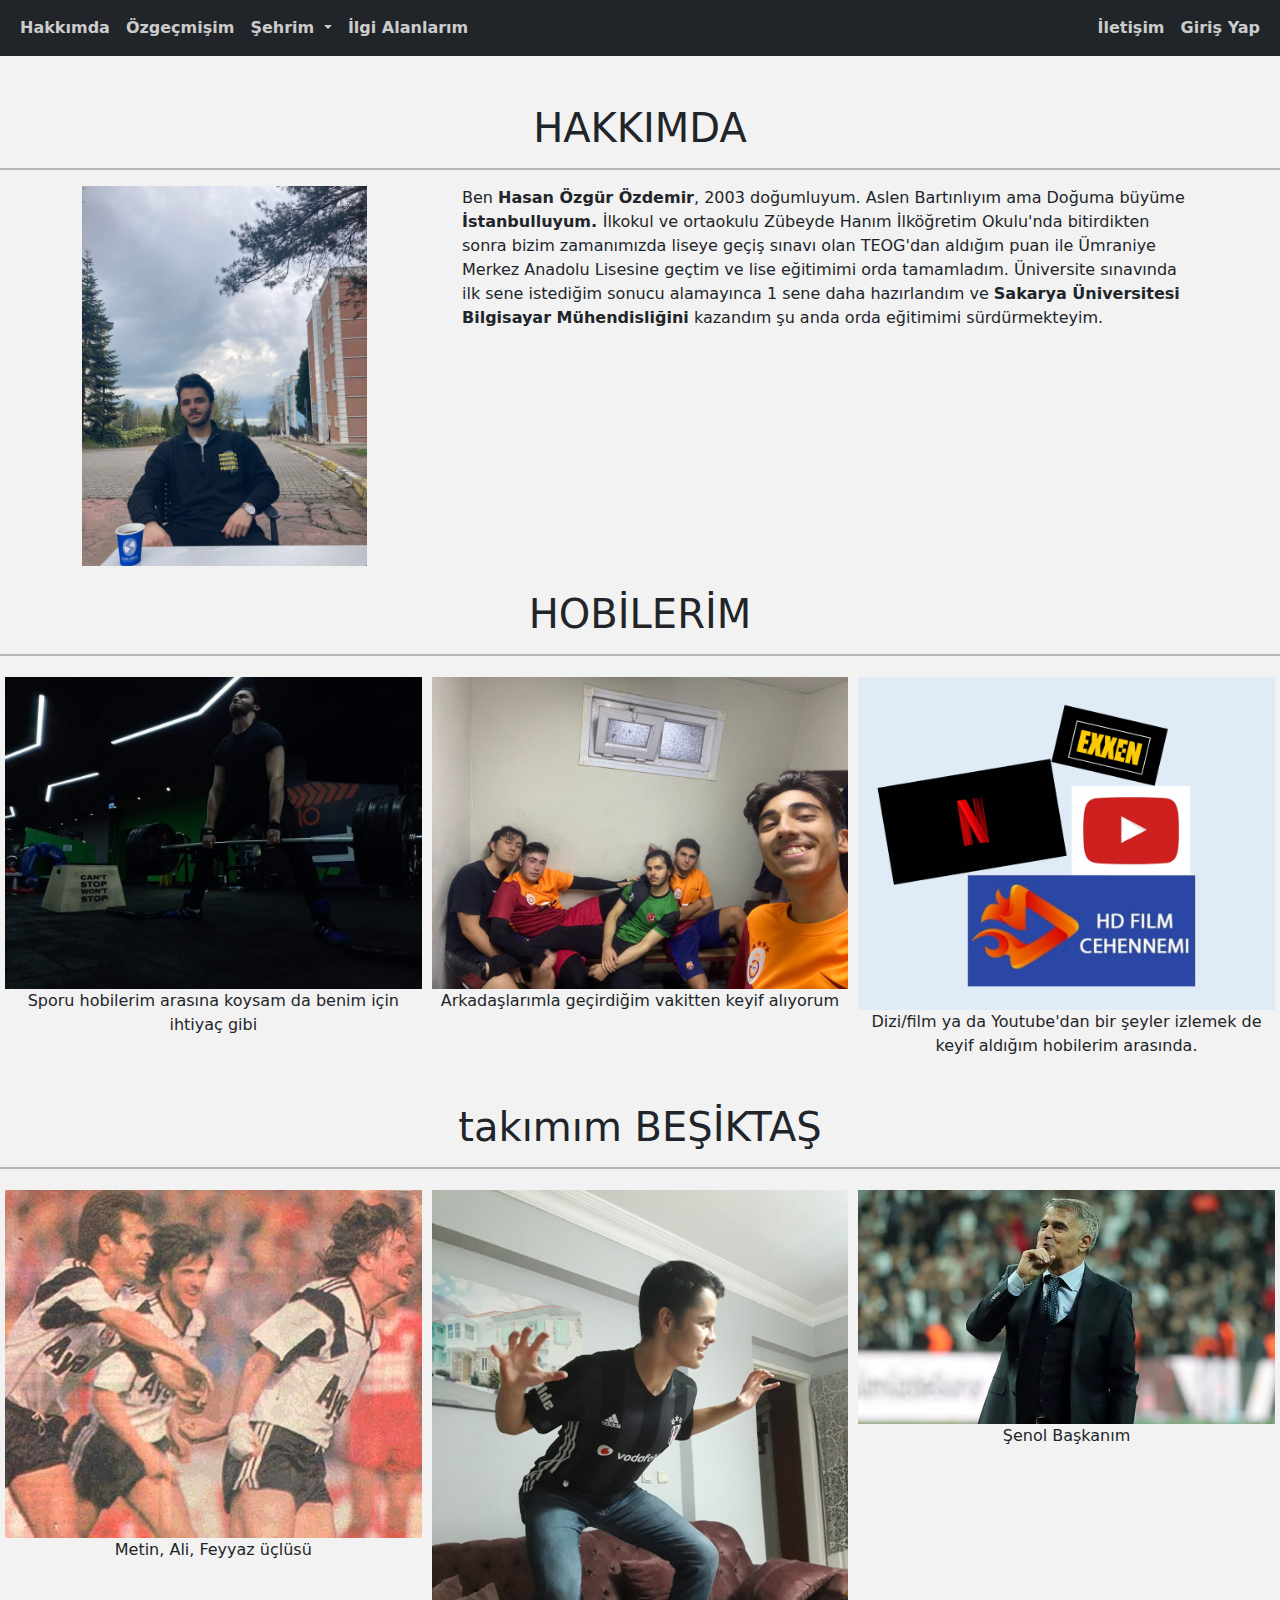
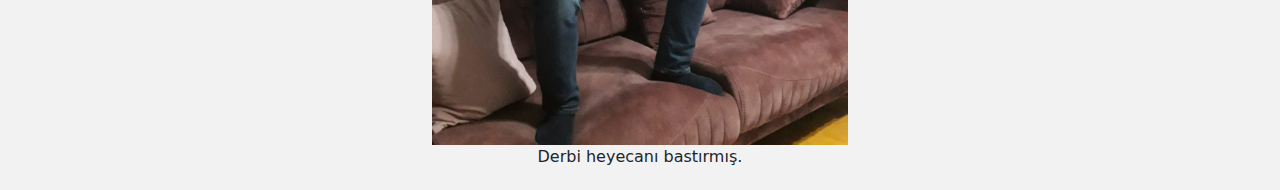
<file: index.html>
<!DOCTYPE html>
<html lang="en">
<head>
    <meta charset="UTF-8">
    <meta http-equiv="X-UA-Compatible" content="IE=edge">
    <meta name="viewport" content="width=device-width, initial-scale=1.0">
     <link rel="stylesheet" href="https://cdn.jsdelivr.net/npm/bootstrap@5.3.0-alpha3/dist/css/bootstrap.min.css">
     
    <title> Hakkımda </title>

    <link rel="stylesheet"  href="style.css">

</head>

<body>
  <nav class="navbar navbar-expand-lg bg-dark">
    <div class="container-fluid">
      <div class="collapse navbar-collapse" id="navbarNav">
        <ul class="navbar-nav">
          <li class="nav-item">
            <a class="nav-link" href="index.html">Hakkımda</a>
          </li>
          <li class="nav-item">
            <a class="nav-link" href="ozgecmis.html">Özgeçmişim</a>
          </li>
          <li class="nav-item dropdown">
            <a class="nav-link dropdown-toggle" href="#" id="navbarDropdown" role="button" data-bs-toggle="dropdown" aria-expanded="false">Şehrim
            </a>
                <ul class="dropdown-menu" aria-labelledby="navbarDropdown">
                  <li><a class="dropdown-item" href="sehrim.html">Bilgi</a></li>
                  <li><a class="dropdown-item" href="mirasimiz.html">Mirasımız</a></li>
                  <li><a class="dropdown-item" href="takimim.html">Takımımız</a></li>
                </ul>
          </li>
          <li class="nav-item">
                <a class="nav-link" href="ilgi_alanlari.html">İlgi Alanlarım</a>
          </li>


        </ul>
                    <ul class="navbar-nav ms-auto">
              <li class="nav-item">
                <a class="nav-link" href="iletisim.html">İletişim</a>
              </li>
              <li class="nav-item">
                <a class="nav-link" href="login.php">Giriş Yap</a>
              </li>


            </ul>


      </div>
    </div>
  </nav>

<br>
<br>

<div style="text-align: center;">
  <h1>HAKKIMDA</h1>
<hr style="border-color: black; border-width: 2px;">
</div>

<div class="container">
  <div class="row">
    <div class="col-md-4">
      <img src = "images/ilkfoto.jpeg" alt = "hasan özgür özdemir"  alt="resim" width="80%">
    </div>


    <div class="col-md-8">
      <p>Ben <b>Hasan Özgür Özdemir</b>, 2003 doğumluyum. Aslen Bartınlıyım ama Doğuma büyüme <b>İstanbulluyum. </b>İlkokul ve ortaokulu
      Zübeyde Hanım İlköğretim Okulu'nda bitirdikten sonra bizim zamanımızda liseye geçiş sınavı olan TEOG'dan aldığım puan ile
      Ümraniye Merkez Anadolu Lisesine geçtim ve lise eğitimimi orda tamamladım. Üniversite sınavında ilk sene istediğim sonucu alamayınca 1 sene
      daha hazırlandım ve <b>Sakarya Üniversitesi Bilgisayar Mühendisliğini</b> kazandım şu anda orda eğitimimi sürdürmekteyim.
      </p>

    </div>
  </div>
</div>


<br>
<div style="text-align: center;">
  <h1>HOBİLERİM</h1>
<hr style="border-color: black; border-width: 2px;">
</div>

<div class="image-container">
  <div class="image">
    <a href = "images/spor.jpeg">
      <img src="images/spor.jpeg" alt="deadlift" width = "200">
    </a>
    <p>Sporu hobilerim arasına koysam da benim için ihtiyaç gibi</p>
  </div>

  <div class="image">
    <a href = "images/ark.jpeg">
      <img src="images/ark.jpeg" alt="halisaha" width = "200">
    </a>
    <p>Arkadaşlarımla geçirdiğim vakitten keyif alıyorum</p>
  </div>


  <div class="image">
    <a href = "images/film.png">
      <img src="images/film.png" alt="dizi-film" width = "200">
    </a>
    <p>Dizi/film ya da Youtube'dan bir şeyler izlemek de keyif aldığım hobilerim arasında.</p><br>
  </div>

</div>

<br>
<div style="text-align: center;">
  <h1>takımım BEŞİKTAŞ </h1>
<hr style="border-color: black; border-width: 2px;">
</div>

<div class="image-container">
  <div class="image">
    <a href = "images/metin-ali-feyyaz.jpg">
      <img src="images/metin-ali-feyyaz.jpg" alt="metin-ali-feyyaz" width = "200">
    </a>
    <p>Metin, Ali, Feyyaz üçlüsü</p>
  </div>

  <div class="image">
    <a href = "images/kartal.jpeg">
      <img src="images/kartal.jpeg" alt="derbi" width = "200">
    </a>
    <p>Derbi heyecanı bastırmış.</p>
  </div>


  <div class="image">
    <a href = "images/senolbaskan.jpg">
      <img src="images/senolbaskan.jpg" alt="Şenol Güneş" width = "200">
    </a>
    <p>Şenol Başkanım</p>
  </div>

</div>


<br>


<script src="https://cdn.jsdelivr.net/npm/bootstrap@5.3.0-alpha3/dist/js/bootstrap.bundle.min.js"></script>



</body>
</html>
</file>
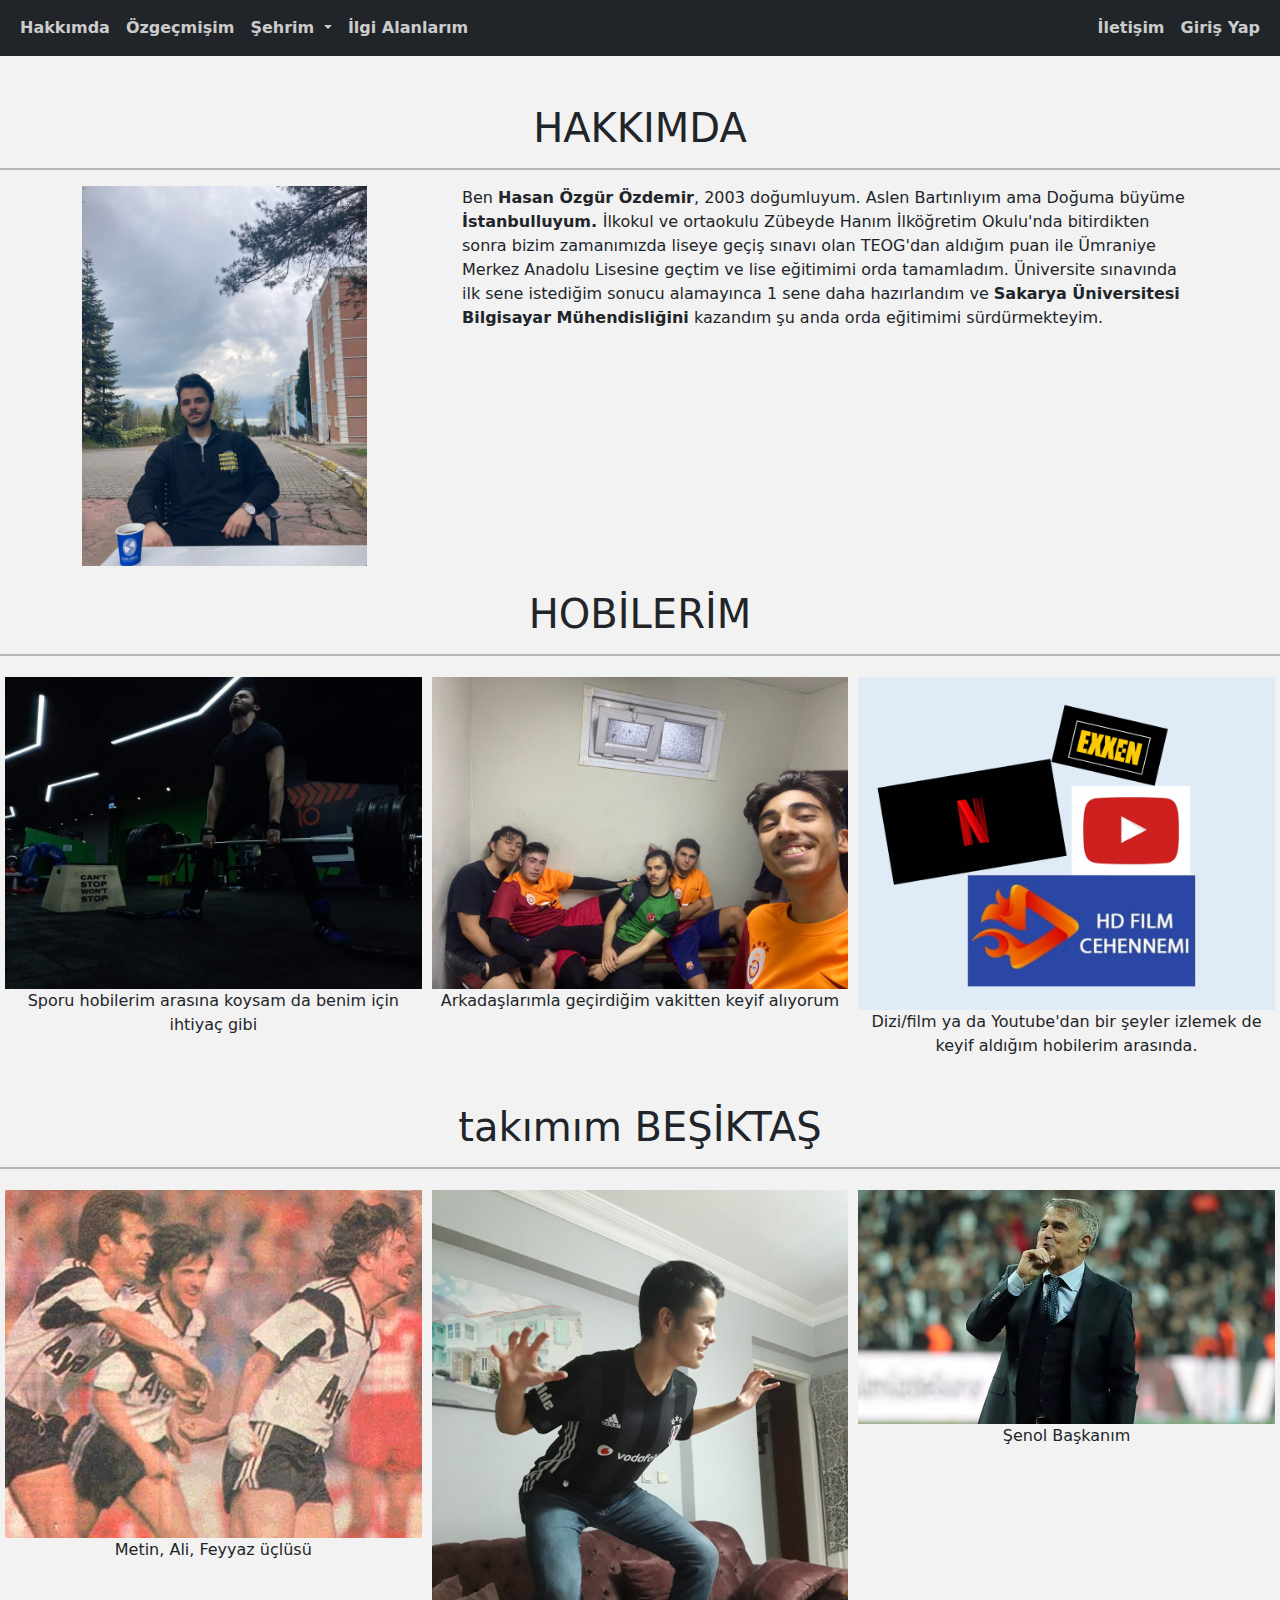
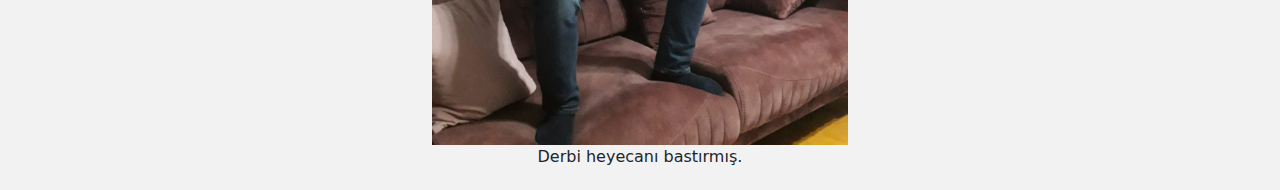
<file: hakkinda.html>
<!DOCTYPE html>
<html lang="en">
<head>
    <meta charset="UTF-8">
    <meta http-equiv="X-UA-Compatible" content="IE=edge">
    <meta name="viewport" content="width=device-width, initial-scale=1.0">
     <link rel="stylesheet" href="https://cdn.jsdelivr.net/npm/bootstrap@5.3.0-alpha3/dist/css/bootstrap.min.css">
     
    <title> Hakkımda </title>

    <link rel="stylesheet"  href="style.css">

</head>

<body>
  <nav class="navbar navbar-expand-lg bg-dark">
    <div class="container-fluid">
      <div class="collapse navbar-collapse" id="navbarNav">
        <ul class="navbar-nav">
          <li class="nav-item">
            <a class="nav-link" href="hakkinda.html">Hakkımda</a>
          </li>
          <li class="nav-item">
            <a class="nav-link" href="ozgecmis.html">Özgeçmişim</a>
          </li>
          <li class="nav-item dropdown">
            <a class="nav-link dropdown-toggle" href="#" id="navbarDropdown" role="button" data-bs-toggle="dropdown" aria-expanded="false">Şehrim
            </a>
                <ul class="dropdown-menu" aria-labelledby="navbarDropdown">
                  <li><a class="dropdown-item" href="sehrim.html">Bilgi</a></li>
                  <li><a class="dropdown-item" href="mirasimiz.html">Mirasımız</a></li>
                  <li><a class="dropdown-item" href="takimim.html">Takımımız</a></li>
                </ul>
          </li>
          <li class="nav-item">
                <a class="nav-link" href="ilgi_alanlari.html">İlgi Alanlarım</a>
          </li>


        </ul>
                    <ul class="navbar-nav ms-auto">
              <li class="nav-item">
                <a class="nav-link" href="iletisim.html">İletişim</a>
              </li>
              <li class="nav-item">
                <a class="nav-link" href="login.php">Giriş Yap</a>
              </li>


            </ul>


      </div>
    </div>
  </nav>

<br>
<br>

<div style="text-align: center;">
  <h1>HAKKIMDA</h1>
<hr style="border-color: black; border-width: 2px;">
</div>

<div class="container">
  <div class="row">
    <div class="col-md-4">
      <img src = "images/ilkfoto.jpeg" alt = "hasan özgür özdemir"  alt="resim" width="80%">
    </div>


    <div class="col-md-8">
      <p>Ben <b>Hasan Özgür Özdemir</b>, 2003 doğumluyum. Aslen Bartınlıyım ama Doğuma büyüme <b>İstanbulluyum. </b>İlkokul ve ortaokulu
      Zübeyde Hanım İlköğretim Okulu'nda bitirdikten sonra bizim zamanımızda liseye geçiş sınavı olan TEOG'dan aldığım puan ile
      Ümraniye Merkez Anadolu Lisesine geçtim ve lise eğitimimi orda tamamladım. Üniversite sınavında ilk sene istediğim sonucu alamayınca 1 sene
      daha hazırlandım ve <b>Sakarya Üniversitesi Bilgisayar Mühendisliğini</b> kazandım şu anda orda eğitimimi sürdürmekteyim.
      </p>

    </div>
  </div>
</div>


<br>
<div style="text-align: center;">
  <h1>HOBİLERİM</h1>
<hr style="border-color: black; border-width: 2px;">
</div>

<div class="image-container">
  <div class="image">
    <a href = "images/spor.jpeg">
      <img src="images/spor.jpeg" alt="deadlift" width = "200">
    </a>
    <p>Sporu hobilerim arasına koysam da benim için ihtiyaç gibi</p>
  </div>

  <div class="image">
    <a href = "images/ark.jpeg">
      <img src="images/ark.jpeg" alt="halisaha" width = "200">
    </a>
    <p>Arkadaşlarımla geçirdiğim vakitten keyif alıyorum</p>
  </div>


  <div class="image">
    <a href = "images/film.png">
      <img src="images/film.png" alt="dizi-film" width = "200">
    </a>
    <p>Dizi/film ya da Youtube'dan bir şeyler izlemek de keyif aldığım hobilerim arasında.</p><br>
  </div>

</div>

<br>
<div style="text-align: center;">
  <h1>takımım BEŞİKTAŞ </h1>
<hr style="border-color: black; border-width: 2px;">
</div>

<div class="image-container">
  <div class="image">
    <a href = "images/metin-ali-feyyaz.jpg">
      <img src="images/metin-ali-feyyaz.jpg" alt="metin-ali-feyyaz" width = "200">
    </a>
    <p>Metin, Ali, Feyyaz üçlüsü</p>
  </div>

  <div class="image">
    <a href = "images/kartal.jpeg">
      <img src="images/kartal.jpeg" alt="derbi" width = "200">
    </a>
    <p>Derbi heyecanı bastırmış.</p>
  </div>


  <div class="image">
    <a href = "images/senolbaskan.jpg">
      <img src="images/senolbaskan.jpg" alt="Şenol Güneş" width = "200">
    </a>
    <p>Şenol Başkanım</p>
  </div>

</div>


<br>
<script src="https://cdn.jsdelivr.net/npm/bootstrap@5.3.0-alpha3/dist/js/bootstrap.bundle.min.js"></script>



</body>
</html>
</file>
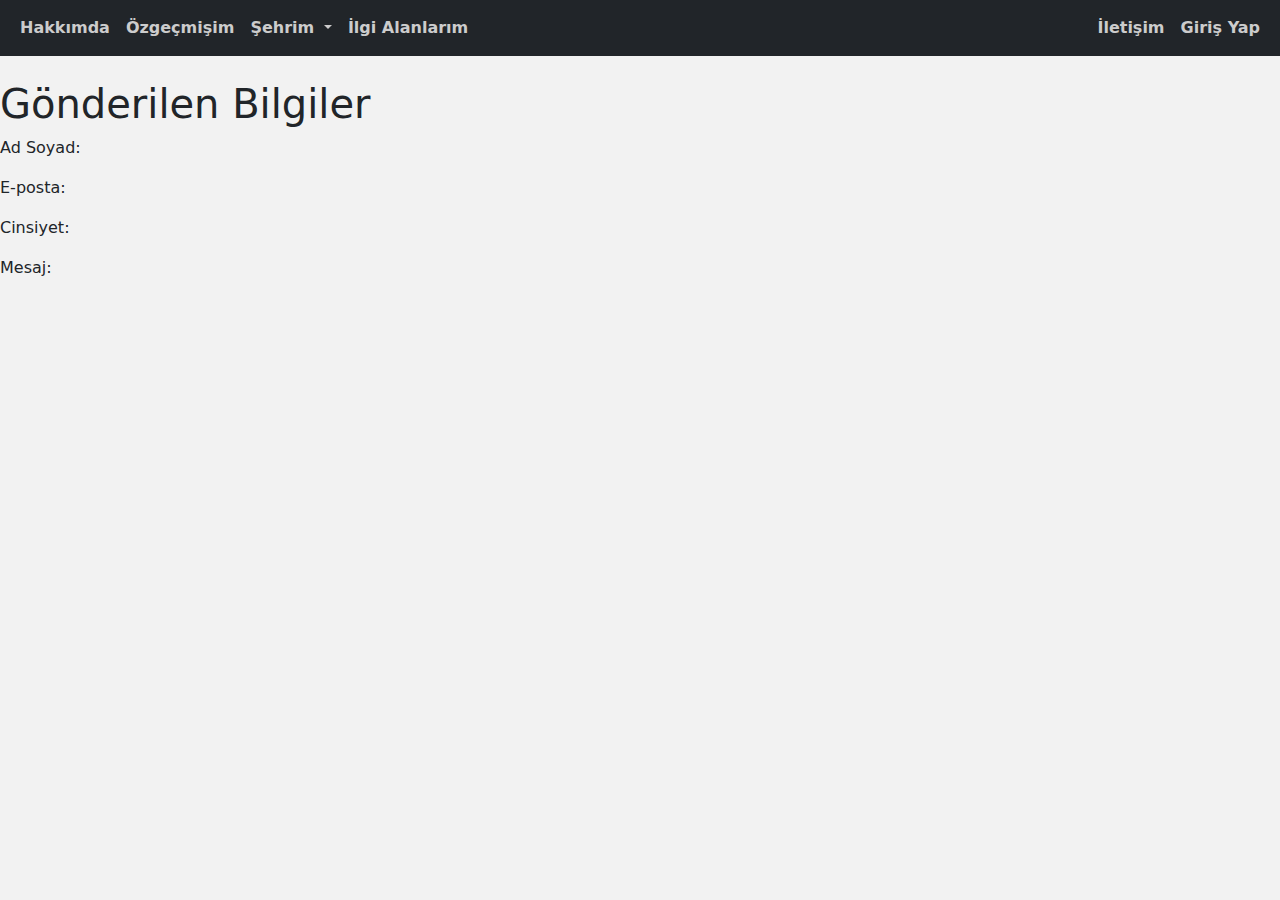
<file: iletisim_bilgileri.html>
<!DOCTYPE html>
<html lang="en">
<head>

    <meta charset="UTF-8">
    <meta http-equiv="X-UA-Compatible" content="IE=edge">
    <meta name="viewport" content="width=device-width, initial-scale=1.0">
    <link rel="stylesheet" href="https://cdn.jsdelivr.net/npm/bootstrap@5.3.0-alpha3/dist/css/bootstrap.min.css">   
    <title> İletişim Sayfası </title>
    <link rel="stylesheet"  href="style.css">
</head>
<body>

<nav class="navbar navbar-expand-lg bg-dark">
    <div class="container-fluid">
      <div class="collapse navbar-collapse" id="navbarNav">
        <ul class="navbar-nav">
          <li class="nav-item">
            <a class="nav-link" href="index.html">Hakkımda</a>
          </li>
          <li class="nav-item">
            <a class="nav-link" href="ozgecmis.html">Özgeçmişim</a>
          </li>
          <li class="nav-item dropdown">
            <a class="nav-link dropdown-toggle" href="#" id="navbarDropdown" role="button" data-bs-toggle="dropdown" aria-expanded="false">Şehrim
            </a>
                <ul class="dropdown-menu" aria-labelledby="navbarDropdown">
                  <li><a class="dropdown-item" href="sehrim.html">Bilgi</a></li>
                  <li><a class="dropdown-item" href="mirasimiz.html">Mirasımız</a></li>
                  <li><a class="dropdown-item" href="takimim.html">Takımımız</a></li>
                </ul>
          </li>
          <li class="nav-item">
                <a class="nav-link" href="ilgi_alanlari.html">İlgi Alanlarım</a>
          </li>


        </ul>
                    <ul class="navbar-nav ms-auto">
              <li class="nav-item">
                <a class="nav-link" href="iletisim.html">İletişim</a>
              </li>
              <li class="nav-item">
                <a class="nav-link" href="login.php">Giriş Yap</a>
              </li>


            </ul>


      </div>
    </div>
  </nav>





  <br>
  <h1>Gönderilen Bilgiler</h1>
  <p>Ad Soyad: <span id="name"></span></p>
  <p>E-posta: <span id="email"></span></p>
  <p>Cinsiyet: <span id="gender"></span></p>
  <p>Mesaj: <span id="message"></span></p>

  <script>
    const urlParams = new URLSearchParams(window.location.search);
    const name = urlParams.get("name");
    const email = urlParams.get("email");
    const gender = urlParams.get("gender");
    const message = urlParams.get("message");

    document.getElementById("name").textContent = name;
    document.getElementById("email").textContent = email;
    document.getElementById("gender").textContent = gender;
    document.getElementById("message").textContent = message;
  </script>


<script src="https://cdn.jsdelivr.net/npm/bootstrap@5.3.0-alpha3/dist/js/bootstrap.bundle.min.js"></script>
</body>
</html>
</file>
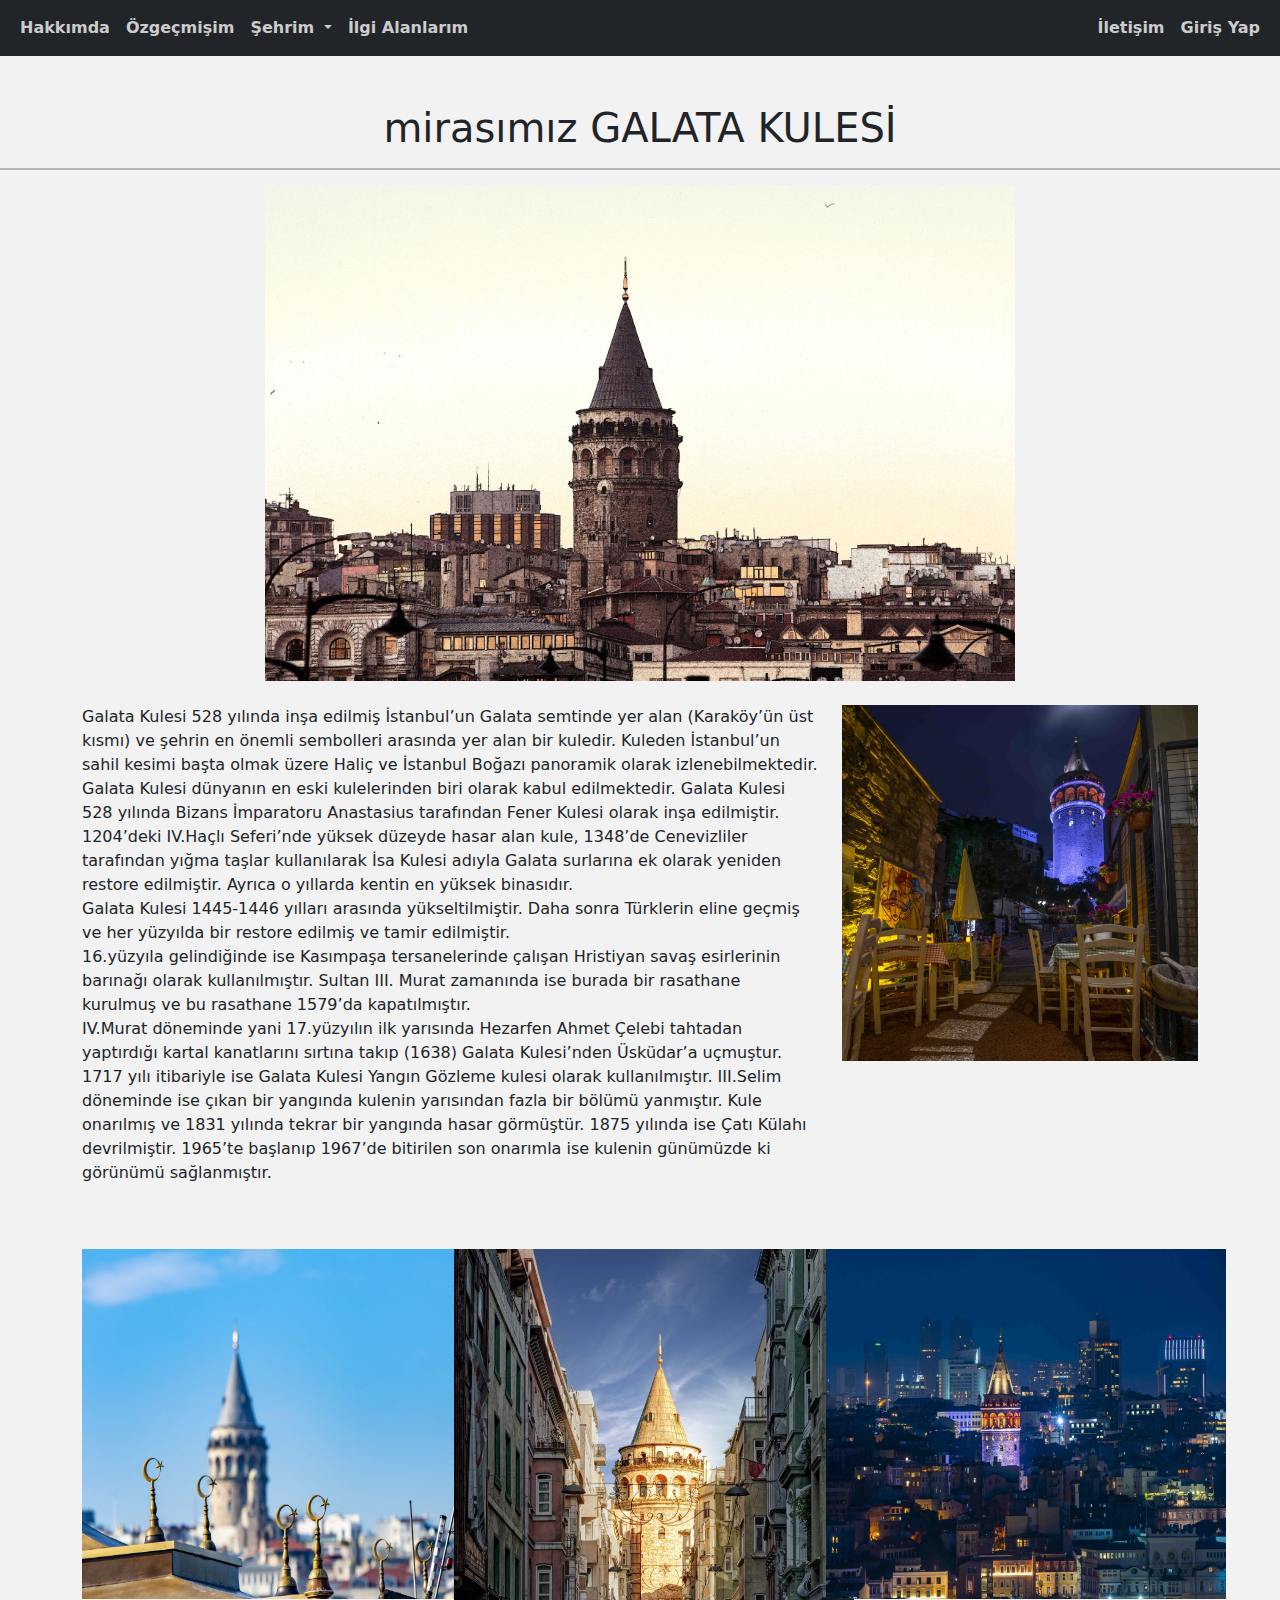
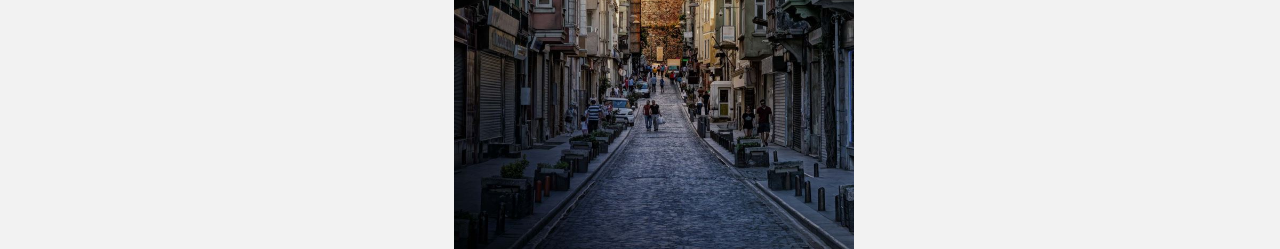
<file: mirasimiz.html>
<!DOCTYPE html>
<html lang="en">
<head>
    <meta charset="UTF-8">
    <meta http-equiv="X-UA-Compatible" content="IE=edge">
    <meta name="viewport" content="width=device-width, initial-scale=1.0">
     <link rel="stylesheet" href="https://cdn.jsdelivr.net/npm/bootstrap@5.3.0-alpha3/dist/css/bootstrap.min.css">
     
    <title> Mirasımız </title>
    
    <link rel="stylesheet"  href="style.css">
    
</head>

<body>
  <nav class="navbar navbar-expand-lg bg-dark">
    <div class="container-fluid">
      <div class="collapse navbar-collapse" id="navbarNav">
        <ul class="navbar-nav">
          <li class="nav-item">
            <a class="nav-link" href="hakkinda.html">Hakkımda</a>
          </li>
          <li class="nav-item">
            <a class="nav-link" href="ozgecmis.html">Özgeçmişim</a>
          </li>
          <li class="nav-item dropdown">
            <a class="nav-link dropdown-toggle" href="#" id="navbarDropdown" role="button" data-bs-toggle="dropdown" aria-expanded="false">Şehrim
            </a>
                <ul class="dropdown-menu" aria-labelledby="navbarDropdown">
                  <li><a class="dropdown-item" href="sehrim.html">Bilgi</a></li>
                  <li><a class="dropdown-item" href="mirasimiz.html">Mirasımız</a></li>
                  <li><a class="dropdown-item" href="takimim.html">Takımımız</a></li>
                </ul>
              </li>
              <li class="nav-item">
                <a class="nav-link" href="ilgi_alanlari.html">İlgi Alanlarım</a>
          </li>
        </ul>
                    <ul class="navbar-nav ms-auto">
              <li class="nav-item">
                <a class="nav-link" href="iletisim.html">İletişim</a>
              </li>
              <li class="nav-item">
                <a class="nav-link" href="login.php">Giriş Yap</a>
              </li>
              
            </ul>


      </div>
    </div>
  </nav>

<br>
<br>

<div style="text-align: center;">
  <h1> mirasımız GALATA KULESİ </h1>
<hr style="border-color: black; border-width: 2px;">
</div>

<div style="text-align:center">
    <img src = "images/galata5.jpg" alt = "Galata Kulesi" width = "750">
</div>

<br>
<div class="container">
  <div class="row">
    <div class="col-md-8">
      <p>Galata Kulesi 528 yılında inşa edilmiş İstanbul’un Galata semtinde yer alan (Karaköy’ün üst kısmı) ve şehrin en önemli sembolleri
      arasında yer alan bir kuledir. Kuleden İstanbul’un sahil kesimi başta olmak üzere Haliç ve İstanbul Boğazı panoramik olarak
      izlenebilmektedir.<br>Galata Kulesi dünyanın en eski kulelerinden biri olarak kabul edilmektedir.
      Galata Kulesi 528 yılında Bizans İmparatoru Anastasius tarafından Fener Kulesi olarak inşa edilmiştir.<br>
      1204’deki IV.Haçlı Seferi’nde yüksek düzeyde hasar alan kule, 1348’de Cenevizliler tarafından yığma taşlar kullanılarak İsa Kulesi
      adıyla Galata surlarına ek olarak yeniden restore edilmiştir. Ayrıca o yıllarda kentin en yüksek binasıdır.<br>
      Galata Kulesi 1445-1446 yılları arasında yükseltilmiştir. Daha sonra Türklerin eline geçmiş ve her yüzyılda bir restore edilmiş
      ve tamir edilmiştir.<br>16.yüzyıla gelindiğinde ise Kasımpaşa tersanelerinde çalışan Hristiyan savaş esirlerinin barınağı olarak
      kullanılmıştır. Sultan III. Murat zamanında ise burada bir rasathane kurulmuş ve bu rasathane 1579’da kapatılmıştır.<br>
      IV.Murat döneminde yani 17.yüzyılın ilk yarısında Hezarfen Ahmet Çelebi tahtadan yaptırdığı kartal kanatlarını sırtına takıp
      (1638) Galata Kulesi’nden Üsküdar’a uçmuştur. 1717 yılı itibariyle ise Galata Kulesi Yangın Gözleme kulesi olarak kullanılmıştır.
      III.Selim döneminde ise çıkan bir yangında kulenin yarısından fazla bir bölümü yanmıştır.
      Kule onarılmış ve 1831 yılında tekrar bir yangında hasar görmüştür. 1875 yılında ise Çatı Külahı devrilmiştir.
      1965’te başlanıp 1967’de bitirilen son onarımla ise kulenin günümüzde ki görünümü sağlanmıştır.</p>
    </div>

    <div class="col-md-4">
      <img src = "images/galata4.jpg" alt = "hasan özgür özdemir"  alt="resim" width="100%">
    </div>
</div>
<br><br>
<div style="display: flex; justify-content: center;">
  <section style="width: 33.33%;">
    <img src="images/galata3.jpg" alt="Galata kulesi 1" width = "400" height = "350">
  </section>
  <section style="width: 33.33%;">
    <img src="images/galata2.jpg" alt="Galata 2" width = "400" height = "600">
  </section>
  <section style="width: 33.33%;">
    <img src="images/galata6.jpg" alt="Galata 3" width = "400" height = "350">
  </section>
</div>


<script src="https://cdn.jsdelivr.net/npm/bootstrap@5.3.0-alpha3/dist/js/bootstrap.bundle.min.js"></script>
</body>
</html>
</file>
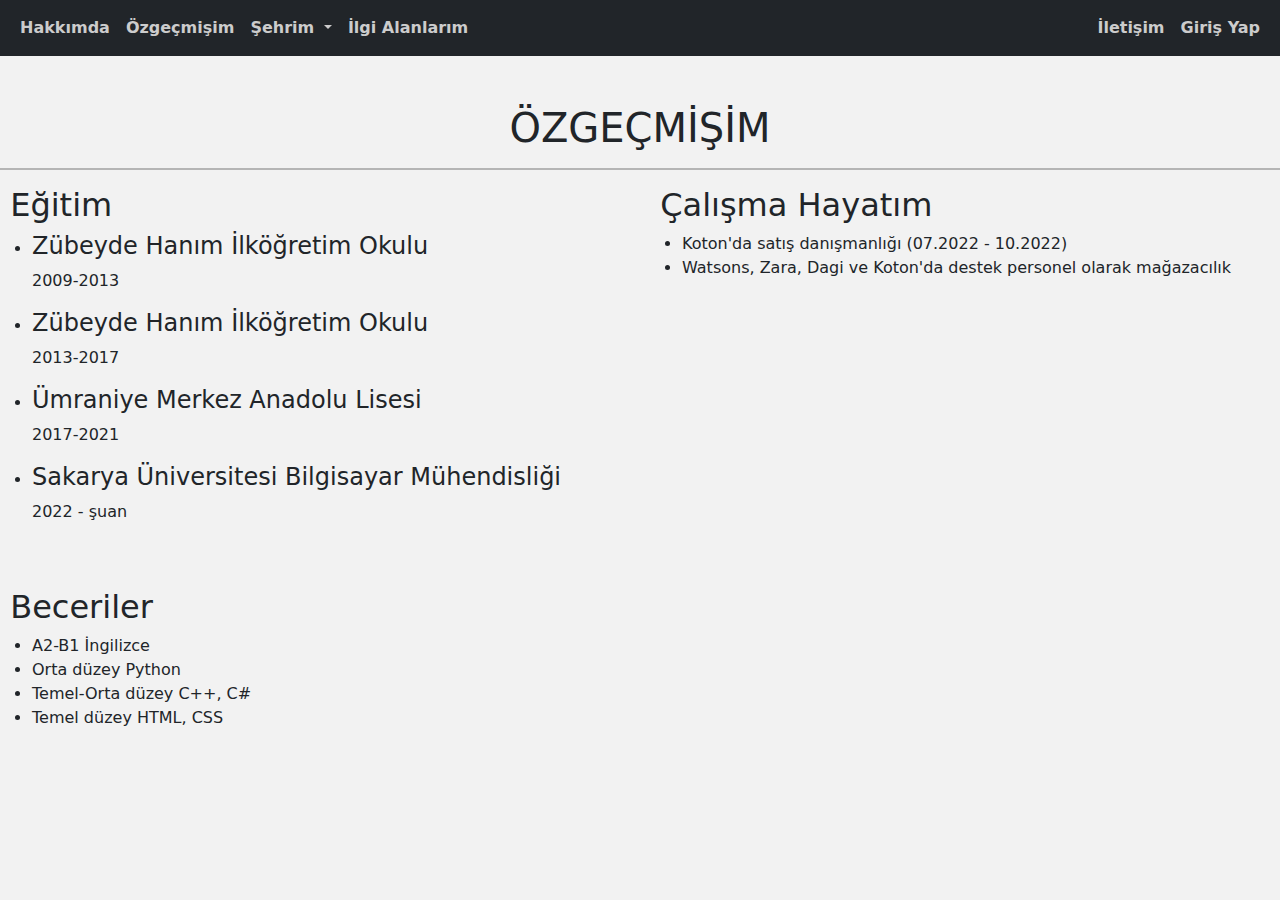
<file: ozgecmis.html>
<!DOCTYPE html>
<html lang="en">
<head>
    <meta charset="UTF-8">
    <meta http-equiv="X-UA-Compatible" content="IE=edge">
    <meta name="viewport" content="width=device-width, initial-scale=1.0">
     <link rel="stylesheet" href="https://cdn.jsdelivr.net/npm/bootstrap@5.3.0-alpha3/dist/css/bootstrap.min.css">
     
    <title> Özgeçmişim </title>
    <link rel="stylesheet"  href="style.css">
    
</head>

<body>
  <nav class="navbar navbar-expand-lg bg-dark">
    <div class="container-fluid">
      <div class="collapse navbar-collapse" id="navbarNav">
        <ul class="navbar-nav">
          <li class="nav-item">
            <a class="nav-link" href="hakkinda.html">Hakkımda</a>
          </li>
          <li class="nav-item">
            <a class="nav-link" href="ozgecmis.html">Özgeçmişim</a>
          </li>
          <li class="nav-item dropdown">
            <a class="nav-link dropdown-toggle" href="#" id="navbarDropdown" role="button" data-bs-toggle="dropdown" aria-expanded="false">Şehrim
            </a>
                <ul class="dropdown-menu" aria-labelledby="navbarDropdown">
                  <li><a class="dropdown-item" href="sehrim.html">Bilgi</a></li>
                  <li><a class="dropdown-item" href="mirasimiz.html">Mirasımız</a></li>
                  <li><a class="dropdown-item" href="takimim.html">Takımımız</a></li>
                </ul>
              </li>
              <li class="nav-item">
                <a class="nav-link" href="ilgi_alanlari.html">İlgi Alanlarım</a>
          </li>
        </ul>
                    <ul class="navbar-nav ms-auto">
              <li class="nav-item">
                <a class="nav-link" href="iletisim.html">İletişim</a>
              </li>
              <li class="nav-item">
                <a class="nav-link" href="login.php">Giriş Yap</a>
              </li>
              
            </ul>


      </div>
    </div>
  </nav>
<br><br>
<div style="text-align: center;">
  <h1>ÖZGEÇMİŞİM</h1>
<hr style="border-color: black; border-width: 2px;">
</div>

<section style="display: flex; justify-content: center;">
        <div style="flex: 1; margin-right: 20px;">
          <article>
            <h2>&nbsp;Eğitim</h2>
            <ul>
              <li>
              <h4>Zübeyde Hanım İlköğretim Okulu</h4>
              <p>2009-2013</p>
              </li>
              
              <li>
              <h4>Zübeyde Hanım İlköğretim Okulu</h4>
              <p>2013-2017</p>
              </li>

              <li>
              <h4>Ümraniye Merkez Anadolu Lisesi</h4>
              <p>2017-2021</p>
              </li>

              <li>
                <h4>Sakarya Üniversitesi Bilgisayar Mühendisliği</h4>
                <p>2022 - şuan </p>
              </li>
            </ul>
          </article>
          </div>
        <div style="flex: 1;">
          <aside>
            <h2>&nbsp;Çalışma Hayatım</h2>
            <ul>
              <li>Koton'da satış danışmanlığı (07.2022 - 10.2022)</li>
              <li>Watsons, Zara, Dagi ve Koton'da destek personel olarak mağazacılık</li>
            </ul>
          </aside>
        </div>

      </section>
    <br><br>
    <div style="flex: 1; margin-right: 20px;">
        <article>
        <h2>&nbsp;Beceriler</h2>
        <ul>
            <li> A2-B1 İngilizce</li>
            <li> Orta düzey Python </li>
            <li> Temel-Orta düzey C++, C#</li>
            <li> Temel düzey HTML, CSS</li>
        </ul>
        </article>
    </div>






<br>
<br>




<script src="https://cdn.jsdelivr.net/npm/bootstrap@5.3.0-alpha3/dist/js/bootstrap.bundle.min.js"></script>

</body>
</html>
</file>
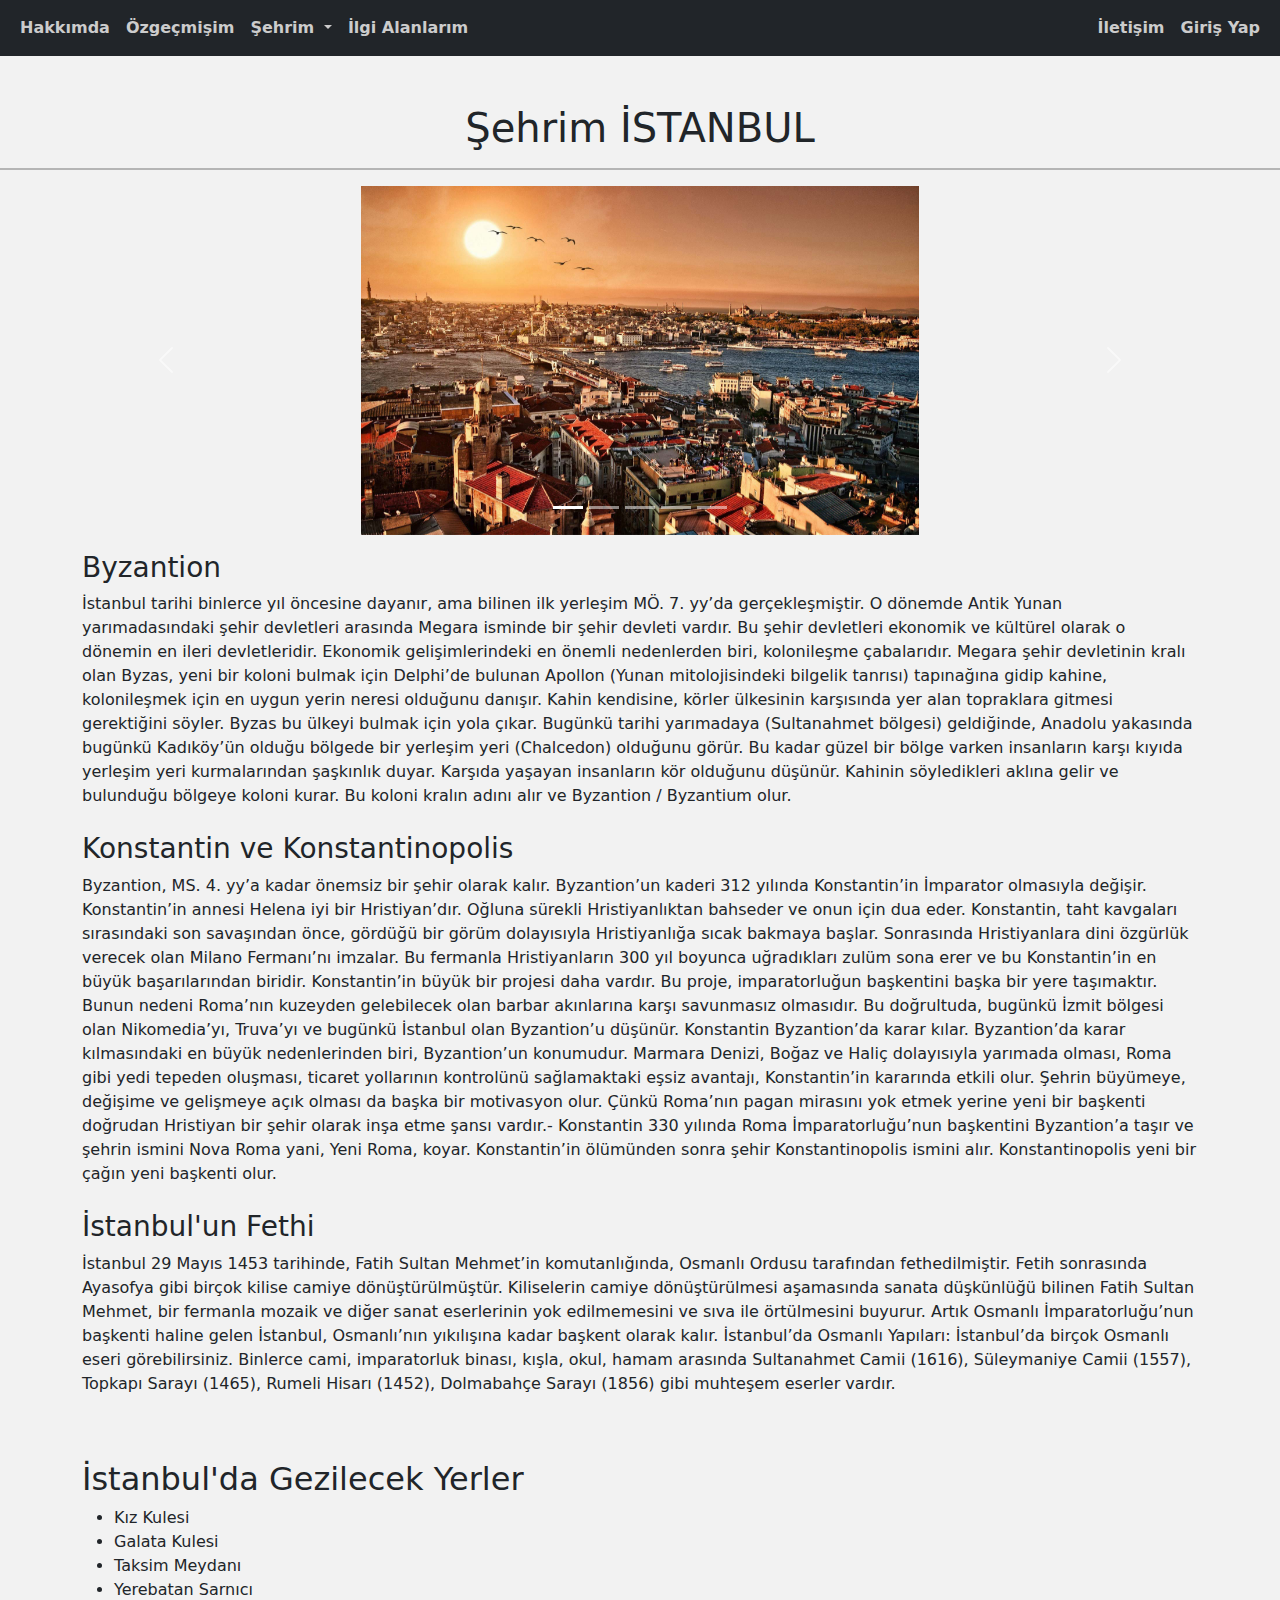
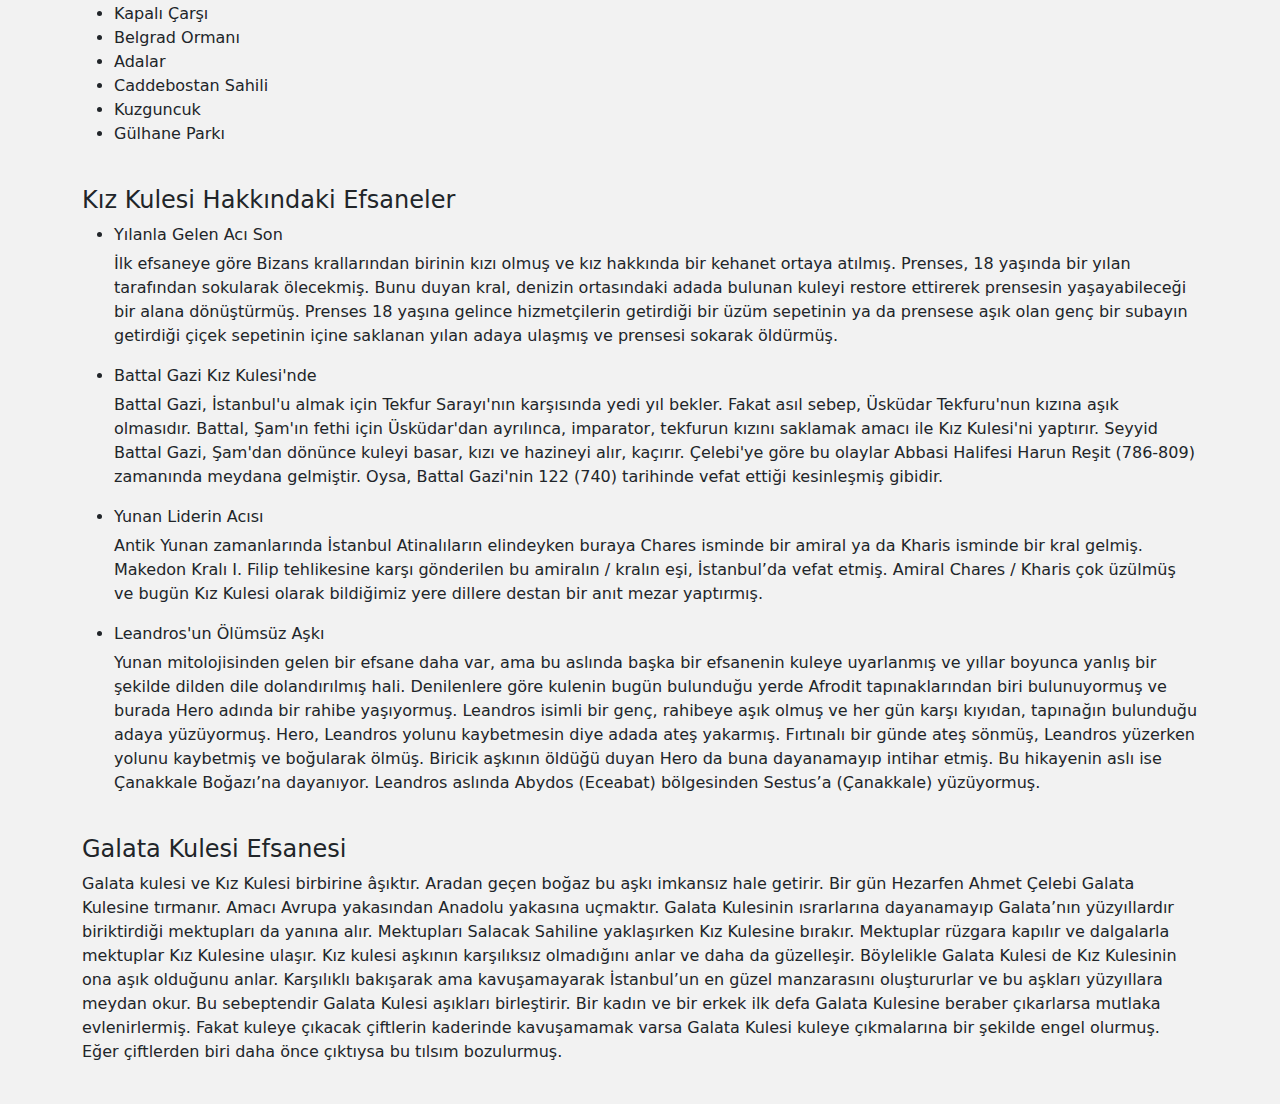
<file: sehrim.html>
<!DOCTYPE html>
<html lang="en">
<head>
    <meta charset="UTF-8">
    <meta http-equiv="X-UA-Compatible" content="IE=edge">
    <meta name="viewport" content="width=device-width, initial-scale=1.0">
     <link rel="stylesheet" href="https://cdn.jsdelivr.net/npm/bootstrap@5.3.0-alpha3/dist/css/bootstrap.min.css">
     
    <title> Şehrim </title>
    <link rel="stylesheet"  href="style.css">

</head>

<body>
  <nav class="navbar navbar-expand-lg bg-dark">
    <div class="container-fluid">
      <div class="collapse navbar-collapse" id="navbarNav">
        <ul class="navbar-nav">
          <li class="nav-item">
            <a class="nav-link" href="hakkinda.html">Hakkımda</a>
          </li>
          <li class="nav-item">
            <a class="nav-link" href="ozgecmis.html">Özgeçmişim</a>
          </li>
          <li class="nav-item dropdown">
            <a class="nav-link dropdown-toggle" href="#" id="navbarDropdown" role="button" data-bs-toggle="dropdown" aria-expanded="false">Şehrim
            </a>
                <ul class="dropdown-menu" aria-labelledby="navbarDropdown">
                  <li><a class="dropdown-item" href="sehrim.html">Bilgi</a></li>
                  <li><a class="dropdown-item" href="mirasimiz.html">Mirasımız</a></li>
                  <li><a class="dropdown-item" href="takimim.html">Takımımız</a></li>
                </ul>
              </li>
              <li class="nav-item">
                <a class="nav-link" href="ilgi_alanlari.html">İlgi Alanlarım</a>
          </li>
        </ul>
                    <ul class="navbar-nav ms-auto">
              <li class="nav-item">
                <a class="nav-link" href="iletisim.html">İletişim</a>
              </li>
              <li class="nav-item">
                <a class="nav-link" href="login.php">Giriş Yap</a>
              </li>
            </ul>


      </div>
    </div>
  </nav>

<br>
<br>

<div style="text-align: center;">
  <h1> Şehrim İSTANBUL </h1>
<hr style="border-color: black; border-width: 2px;">
</div>

    <div class="container" >
        <div id="slider" class="carousel slide" data-bs-ride="carousel">
            <div class="carousel-indicators">
              <button type="button" data-bs-target="#slider" data-bs-slide-to="0" class="active" aria-current="true" aria-label="Slide 1"></button>
              <button type="button" data-bs-target="#slider" data-bs-slide-to="1" aria-label="Slide 2"></button>
              <button type="button" data-bs-target="#slider" data-bs-slide-to="2" aria-label="Slide 3"></button>
              <button type="button" data-bs-target="#slider" data-bs-slide-to="3" aria-label="Slide 4"></button>
              <button type="button" data-bs-target="#slider" data-bs-slide-to="4" aria-label="Slide 5"></button>
            </div>
            <div class="carousel-inner">
              <div class="carousel-item active">
                <a href = "#gezi">
                  <img src="images/ist.jpg" class="d-block w-50 mx-auto" alt="Slider Image 1">               
                </a>
              </div>
              <div class="carousel-item">
                <a href = "#kizkulesi">
                  <img src="images/kiz-kulesi.jpg" class="d-block w-50 mx-auto" alt="Slider Image 2">
                </a>
              </div>
              <div class="carousel-item">
                <a href = "#gezi">
                  <img src="images/ist2.jpg" class="d-block w-50 mx-auto" alt="Slider Image 3">
                </a>
              </div>
              <div class="carousel-item">
                <a href = "#galata">
                  <img src="images/galata.jpg" class="d-block w-50 mx-auto" alt="Slider Image 4">
                </a>
              </div>
              <div class="carousel-item">
                <a href = "#gezi">
                  <img src="images/taksim.jpg" class="d-block w-50 mx-auto" alt="Slider Image 5">
                </a>
              </div>


            </div>
            <button class="carousel-control-prev" type="button" data-bs-target="#slider" data-bs-slide="prev">
              <span class="carousel-control-prev-icon" aria-hidden="true"></span>
              <span class="visually-hidden">Previous</span>
            </button>
            <button class="carousel-control-next" type="button" data-bs-target="#slider" data-bs-slide="next">
              <span class="carousel-control-next-icon" aria-hidden="true"></span>
              <span class="visually-hidden">Next</span>
            </button>
          </div>


      <p> <h3>Byzantion</h3>
        İstanbul tarihi binlerce yıl öncesine dayanır, ama bilinen ilk yerleşim MÖ. 7. yy’da gerçekleşmiştir.
        O dönemde Antik Yunan yarımadasındaki şehir devletleri arasında Megara isminde bir şehir devleti vardır. Bu şehir devletleri
        ekonomik ve kültürel olarak o dönemin en ileri devletleridir. Ekonomik gelişimlerindeki en önemli nedenlerden biri, kolonileşme
        çabalarıdır. Megara şehir devletinin kralı olan Byzas, yeni bir koloni bulmak için Delphi’de bulunan Apollon
        (Yunan mitolojisindeki bilgelik tanrısı) tapınağına gidip kahine, kolonileşmek için en uygun yerin neresi olduğunu danışır.
        Kahin kendisine, körler ülkesinin karşısında yer alan topraklara gitmesi gerektiğini söyler.
        Byzas bu ülkeyi bulmak için yola çıkar. Bugünkü tarihi yarımadaya (Sultanahmet bölgesi) geldiğinde,
        Anadolu yakasında bugünkü Kadıköy’ün olduğu bölgede bir yerleşim yeri (Chalcedon) olduğunu görür. Bu kadar güzel bir bölge varken
        insanların karşı kıyıda yerleşim yeri kurmalarından şaşkınlık duyar. Karşıda yaşayan insanların kör olduğunu düşünür.
        Kahinin söyledikleri aklına gelir ve bulunduğu bölgeye koloni kurar. Bu koloni kralın adını alır ve Byzantion / Byzantium olur.<br><br>

        <h3>Konstantin ve Konstantinopolis </h3>
        Byzantion, MS. 4. yy’a kadar önemsiz bir şehir olarak kalır. Byzantion’un kaderi 312 yılında Konstantin’in İmparator olmasıyla değişir.
        Konstantin’in annesi Helena iyi bir Hristiyan’dır. Oğluna sürekli Hristiyanlıktan bahseder ve onun için dua eder.
        Konstantin, taht kavgaları sırasındaki son savaşından önce, gördüğü bir görüm dolayısıyla Hristiyanlığa sıcak bakmaya başlar.
        Sonrasında Hristiyanlara dini özgürlük verecek olan Milano Fermanı’nı imzalar. Bu fermanla Hristiyanların 300 yıl boyunca
        uğradıkları zulüm sona erer ve bu Konstantin’in en büyük başarılarından biridir.
        Konstantin’in büyük bir projesi daha vardır. Bu proje, imparatorluğun başkentini başka bir yere taşımaktır.
        Bunun nedeni Roma’nın kuzeyden gelebilecek olan barbar akınlarına karşı savunmasız olmasıdır.
        Bu doğrultuda, bugünkü İzmit bölgesi olan Nikomedia’yı, Truva’yı ve bugünkü İstanbul olan Byzantion’u düşünür.
        Konstantin Byzantion’da karar kılar. Byzantion’da karar kılmasındaki en büyük nedenlerinden biri, Byzantion’un konumudur.
        Marmara Denizi, Boğaz ve Haliç dolayısıyla yarımada olması, Roma gibi yedi tepeden oluşması, ticaret yollarının kontrolünü sağlamaktaki
        eşsiz avantajı, Konstantin’in kararında etkili olur. Şehrin büyümeye, değişime ve gelişmeye açık olması da başka bir motivasyon olur.
        Çünkü Roma’nın pagan mirasını yok etmek yerine yeni bir başkenti doğrudan Hristiyan bir şehir olarak inşa etme şansı vardır.-
        Konstantin 330 yılında Roma İmparatorluğu’nun başkentini Byzantion’a taşır ve şehrin ismini Nova Roma yani, Yeni Roma, koyar.
        Konstantin’in ölümünden sonra şehir Konstantinopolis ismini alır. Konstantinopolis yeni bir çağın yeni başkenti olur.<br><br>

        <h3>İstanbul'un Fethi</h3>
        İstanbul 29 Mayıs 1453 tarihinde, Fatih Sultan Mehmet’in komutanlığında, Osmanlı Ordusu tarafından fethedilmiştir.
        Fetih sonrasında Ayasofya gibi birçok kilise camiye dönüştürülmüştür. Kiliselerin camiye dönüştürülmesi aşamasında sanata düşkünlüğü
        bilinen Fatih Sultan Mehmet, bir fermanla mozaik ve diğer sanat eserlerinin yok edilmemesini ve sıva ile örtülmesini buyurur.
        Artık Osmanlı İmparatorluğu’nun başkenti haline gelen İstanbul, Osmanlı’nın yıkılışına kadar başkent olarak kalır.
        İstanbul’da Osmanlı Yapıları: İstanbul’da birçok Osmanlı eseri görebilirsiniz. Binlerce cami, imparatorluk binası, kışla, okul,
        hamam arasında Sultanahmet Camii (1616), Süleymaniye Camii (1557), Topkapı Sarayı (1465),
        Rumeli Hisarı (1452), Dolmabahçe Sarayı (1856) gibi muhteşem eserler vardır.</p>
        <br><br>


        <div id = "gezi">
          <h2>İstanbul'da Gezilecek Yerler</h2>
          <ul>
            <li>
              Kız Kulesi
            </li>
            <li>
              Galata Kulesi
            </li>
            <li>
              Taksim Meydanı
            </li>
            <li>
              Yerebatan Sarnıcı
            </li>
            <li>
              Kapalı Çarşı
            </li>
            <li>
              Belgrad Ormanı
            </li>
            <li>
              Adalar
            </li>
            <li>
              Caddebostan Sahili
            </li>
            <li>
              Kuzguncuk
            </li>
            <li>
              Gülhane Parkı
            </li>
          </ul>
        
        <br>
        <div id = "kizkulesi">
          <h4> Kız Kulesi Hakkındaki Efsaneler </h4>
          <ul>
            <li>
              <h6>Yılanla Gelen Acı Son </h6>
              <p>İlk efsaneye göre Bizans krallarından birinin kızı olmuş ve kız hakkında bir kehanet ortaya atılmış.
              Prenses, 18 yaşında bir yılan tarafından sokularak ölecekmiş. Bunu duyan kral, denizin ortasındaki adada bulunan kuleyi
              restore ettirerek prensesin yaşayabileceği bir alana dönüştürmüş. Prenses 18 yaşına gelince hizmetçilerin getirdiği bir
              üzüm sepetinin ya da prensese aşık olan genç bir subayın getirdiği çiçek sepetinin içine saklanan yılan adaya ulaşmış ve
              prensesi sokarak öldürmüş.<p>
            </li>
            <li>
              <h6> Battal Gazi Kız Kulesi'nde </h6>
              <p>Battal Gazi, İstanbul'u almak için Tekfur Sarayı'nın karşısında yedi yıl bekler. Fakat asıl sebep, Üsküdar
              Tekfuru'nun kızına aşık olmasıdır. Battal, Şam'ın fethi için Üsküdar'dan ayrılınca, imparator, tekfurun kızını saklamak amacı
              ile Kız Kulesi'ni yaptırır. Seyyid Battal Gazi, Şam'dan dönünce kuleyi basar, kızı ve hazineyi alır, kaçırır. Çelebi'ye göre
              bu olaylar Abbasi Halifesi Harun Reşit (786-809) zamanında meydana gelmiştir. Oysa, Battal Gazi'nin 122 (740) tarihinde vefat
              ettiği kesinleşmiş gibidir.</p>
            </li>
            <li>
             <h6> Yunan Liderin Acısı </h6>
              <p>Antik Yunan zamanlarında İstanbul Atinalıların elindeyken buraya Chares isminde bir amiral ya da Kharis isminde bir kral gelmiş.
              Makedon Kralı I. Filip tehlikesine karşı gönderilen bu amiralın / kralın eşi, İstanbul’da vefat etmiş.
              Amiral Chares / Kharis çok üzülmüş ve bugün Kız Kulesi olarak bildiğimiz yere dillere destan bir anıt mezar yaptırmış.</p>
            </li>
            <li>
              <h6> Leandros'un Ölümsüz Aşkı </h6>
              <p> Yunan mitolojisinden gelen bir efsane daha var, ama bu aslında başka bir efsanenin kuleye uyarlanmış ve
              yıllar boyunca yanlış bir şekilde dilden dile dolandırılmış hali. Denilenlere göre kulenin bugün bulunduğu 
              yerde Afrodit tapınaklarından biri bulunuyormuş ve burada Hero adında bir rahibe yaşıyormuş.
              Leandros isimli bir genç, rahibeye aşık olmuş ve her gün karşı kıyıdan, tapınağın bulunduğu adaya yüzüyormuş.
              Hero, Leandros yolunu kaybetmesin diye adada ateş yakarmış. Fırtınalı bir günde ateş sönmüş, Leandros yüzerken yolunu
              kaybetmiş ve boğularak ölmüş. Biricik aşkının öldüğü duyan Hero da buna dayanamayıp intihar etmiş.
              Bu hikayenin aslı ise Çanakkale Boğazı’na dayanıyor. Leandros aslında Abydos (Eceabat) bölgesinden Sestus’a (Çanakkale) yüzüyormuş.</p>
            </li>

          </ul>

        <br>
        <div id = "galata">
          <h4> Galata Kulesi Efsanesi </h4>
          <p>Galata kulesi ve Kız Kulesi birbirine âşıktır. Aradan geçen boğaz bu aşkı imkansız hale getirir. Bir gün Hezarfen Ahmet Çelebi
          Galata Kulesine tırmanır. Amacı Avrupa yakasından Anadolu yakasına uçmaktır. Galata Kulesinin ısrarlarına dayanamayıp Galata’nın
          yüzyıllardır biriktirdiği mektupları da yanına alır. Mektupları Salacak Sahiline yaklaşırken Kız Kulesine bırakır.
          Mektuplar rüzgara kapılır ve dalgalarla mektuplar Kız Kulesine ulaşır. Kız kulesi aşkının karşılıksız olmadığını anlar ve daha da
          güzelleşir. Böylelikle Galata Kulesi de Kız Kulesinin ona aşık olduğunu anlar. Karşılıklı bakışarak ama kavuşamayarak İstanbul’un en
          güzel manzarasını oluştururlar ve bu aşkları yüzyıllara meydan okur. Bu sebeptendir Galata Kulesi aşıkları birleştirir.
          Bir kadın ve bir erkek ilk defa Galata Kulesine beraber çıkarlarsa mutlaka evlenirlermiş. Fakat kuleye çıkacak çiftlerin kaderinde
          kavuşamamak varsa Galata Kulesi kuleye çıkmalarına bir şekilde engel olurmuş. Eğer çiftlerden biri daha önce çıktıysa bu tılsım bozulurmuş.</p>
          <br>
        





<script src="https://cdn.jsdelivr.net/npm/bootstrap@5.3.0-alpha3/dist/js/bootstrap.bundle.min.js"></script>
</body>
</html>
</file>
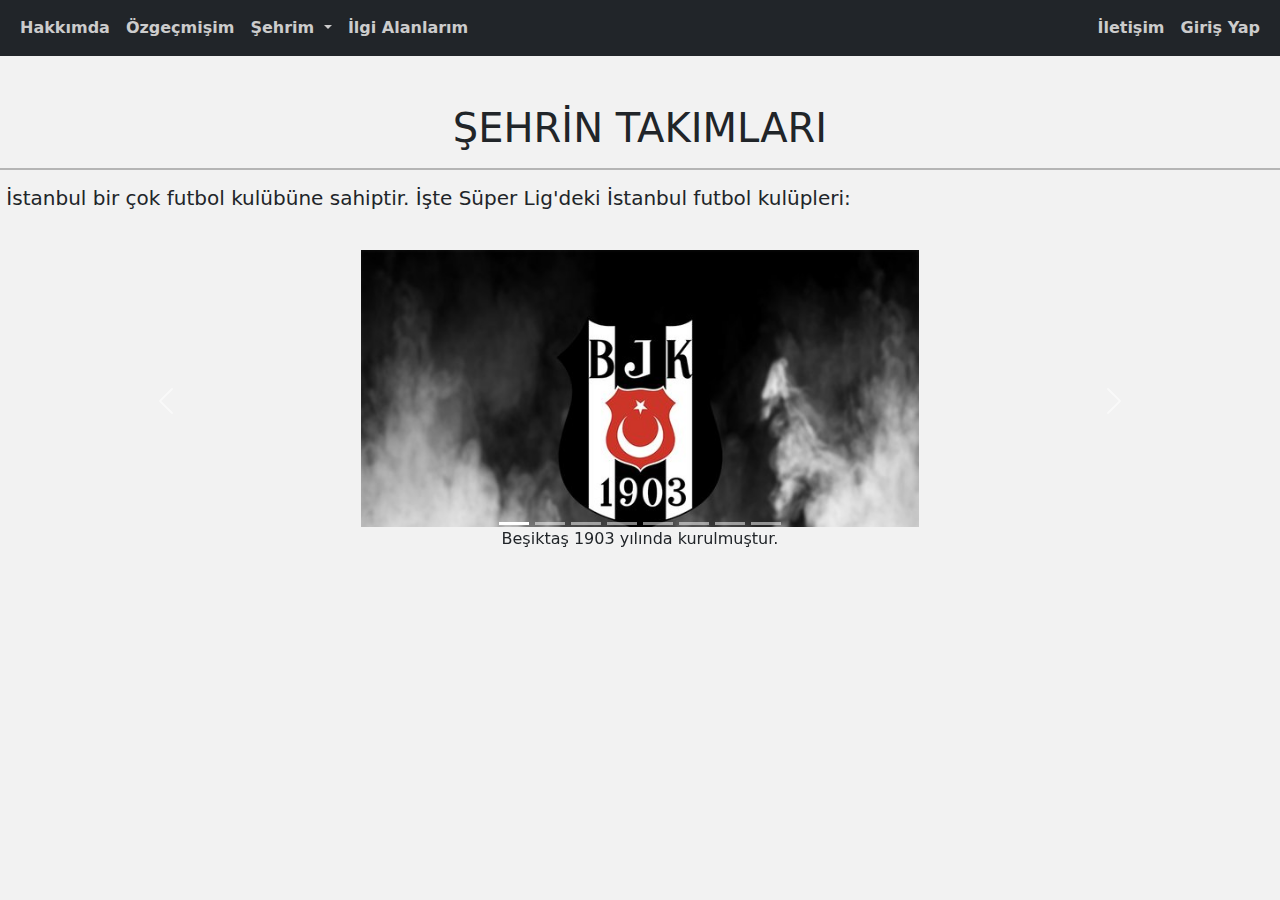
<file: takimim.html>
<!DOCTYPE html>
<html lang="en">
<head>
    <meta charset="UTF-8">
    <meta http-equiv="X-UA-Compatible" content="IE=edge">
    <meta name="viewport" content="width=device-width, initial-scale=1.0">
     <link rel="stylesheet" href="https://cdn.jsdelivr.net/npm/bootstrap@5.3.0-alpha3/dist/css/bootstrap.min.css">
     
    <title> Takımlarımız </title>
    <link rel="stylesheet"  href="style.css">

</head>

<body>
  <nav class="navbar navbar-expand-lg bg-dark">
    <div class="container-fluid">
      <div class="collapse navbar-collapse" id="navbarNav">
        <ul class="navbar-nav">
          <li class="nav-item">
            <a class="nav-link" href="hakkinda.html">Hakkımda</a>
          </li>
          <li class="nav-item">
            <a class="nav-link" href="ozgecmis.html">Özgeçmişim</a>
          </li>
          <li class="nav-item dropdown">
            <a class="nav-link dropdown-toggle" href="#" id="navbarDropdown" role="button" data-bs-toggle="dropdown" aria-expanded="false">Şehrim
            </a>
                <ul class="dropdown-menu" aria-labelledby="navbarDropdown">
                  <li><a class="dropdown-item" href="sehrim.html">Bilgi</a></li>
                  <li><a class="dropdown-item" href="mirasimiz.html">Mirasımız</a></li>
                  <li><a class="dropdown-item" href="takimim.html">Takımımız</a></li>
                </ul>
              </li>
              <li class="nav-item">
                <a class="nav-link" href="ilgi_alanlari.html">İlgi Alanlarım</a>
          </li>
        </ul>
                    <ul class="navbar-nav ms-auto">
              <li class="nav-item">
                <a class="nav-link" href="iletisim.html">İletişim</a>
              </li>
              <li class="nav-item">
                <a class="nav-link" href="login.php">Giriş Yap</a>
              </li>
            </ul>


      </div>
    </div>
  </nav>

<br>
<br>

<div style="text-align: center;">
  <h1>ŞEHRİN TAKIMLARI</h1>
<hr style="border-color: black; border-width: 2px;">
</div>

<p><h5>&nbsp;İstanbul bir çok futbol kulübüne sahiptir. İşte Süper Lig'deki İstanbul futbol kulüpleri: </h5></p>
<br>


    <div class="container" >
        <div id="slider" class="carousel slide" data-bs-ride="carousel">
            <div class="carousel-indicators">
              <button type="button" data-bs-target="#slider" data-bs-slide-to="0" class="active" aria-current="true" aria-label="Slide 1"></button>
              <button type="button" data-bs-target="#slider" data-bs-slide-to="1" aria-label="Slide 2"></button>
              <button type="button" data-bs-target="#slider" data-bs-slide-to="2" aria-label="Slide 3"></button>
              <button type="button" data-bs-target="#slider" data-bs-slide-to="3" aria-label="Slide 4"></button>
              <button type="button" data-bs-target="#slider" data-bs-slide-to="4" aria-label="Slide 5"></button>
              <button type="button" data-bs-target="#slider" data-bs-slide-to="5" aria-label="Slide 6"></button>
              <button type="button" data-bs-target="#slider" data-bs-slide-to="6" aria-label="Slide 7"></button>
              <button type="button" data-bs-target="#slider" data-bs-slide-to="7" aria-label="Slide 8"></button>
            </div>
            <div class="carousel-inner">
              <div class="carousel-item active">
                <img src="images/bjk.jpg" class="d-block w-50 mx-auto" alt="Slider Image 1">
                  <div style="text-align: center;">
                    <div class="caption">Beşiktaş 1903 yılında kurulmuştur.</div>
                  </div>        
              </div>

              <div class="carousel-item">
                <img src="images/gs.jpg" class="d-block w-50 mx-auto" alt="Slider Image 2">
                  <div style="text-align: center;">
                    <div class="caption">Galatasaray 1905 yılında kurulmuştur.</div>
                  </div>
              </div>
              

              <div class="carousel-item">
                <img src="images/fb.jpg" class="d-block w-50 mx-auto" alt="Slider Image 3">
                  <div style="text-align: center;">
                    <div class="caption">Fenerbahçe 1907 yılında kurulmuştur.</div>
                  </div>
              </div>



              <div class="carousel-item">
                <img src="images/ümran.jpg" class="d-block w-50 mx-auto" alt="Slider Image 4">
                  <div style="text-align: center;">
                    <div class="caption">Ümraniyespor 1938 yılında kurulmuştur.</div>
                  </div>
              </div>


              <div class="carousel-item">
                <img src="images/başakşehir.jpg" class="d-block w-50 mx-auto" alt="Slider Image 5">
                  <div style="text-align: center;">
                    <div class="caption">1990 yılında dönemin İstanbul Belediye Başkanı Nurettin Sözen tarafından kurulan ve 2014
                    yılının Haziran ayına kadar İstanbul Büyükşehir Belediyespor bünyesinde faaliyet göstermesinin ardından, 4 Haziran 2014
                    tarihinde belediye bünyesinden ayrılıp faaliyetlerine futbol kulübü olarak devam etme kararı alarak ismini
                    İstanbul Başakşehir Futbol Kulübü olarak değiştiren futbol kulübü.</div>
                  </div>
              </div>

              <div class="carousel-item">
                <img src="images/kasimpasa.jpeg" class="d-block w-50 mx-auto" alt="Slider Image 6">
                  <div style="text-align: center;">
                    <div class="caption">Kasımpaşa SK 1921 yılında kurulmuştur.</div>
                  </div>
              </div>

              <div class="carousel-item">
                <img src="images/istanbulspor.jpg" class="d-block w-50 mx-auto" alt="Slider Image 7">
                  <div style="text-align: center;">
                    <div class="caption">İstanbulspor, 1926 yılında Kemal Halim Gürgen tarafından kurulmuştur ve Türk futbolunun en köklü kulüplerinden biridir.</div>
                  </div>
              </div>


              <div class="carousel-item">
                <img src="images/karag.jpg" class="d-block w-50 mx-auto" alt="Slider Image 8">
                  <div style="text-align: center;">
                    <div class="caption">Fatih Karagümrük SK 1926 yılında kurulmuştur.</div>
                  </div>
              </div>




            </div>
            <button class="carousel-control-prev" type="button" data-bs-target="#slider" data-bs-slide="prev">
              <span class="carousel-control-prev-icon" aria-hidden="true"></span>
              <span class="visually-hidden">Previous</span>
            </button>
            <button class="carousel-control-next" type="button" data-bs-target="#slider" data-bs-slide="next">
              <span class="carousel-control-next-icon" aria-hidden="true"></span>
              <span class="visually-hidden">Next</span>
            </button>
          </div>











<br>
<script src="https://cdn.jsdelivr.net/npm/bootstrap@5.3.0-alpha3/dist/js/bootstrap.bundle.min.js"></script>
</body>
</html>
</file>
<file: style.css>
body {
        background-color: #f2f2f2;
      }
      .image {
        float: left;
        width: 33.33%;
        padding: 5px;
        box-sizing: border-box;
      }

      .image img {
        width: 100%;
        height: auto;
      }

      .image p {
        text-align: center;
      }


      .navbar-nav .nav-link{
        font-weight: 800;
        color: #CCCCCC;

      }
</file>
